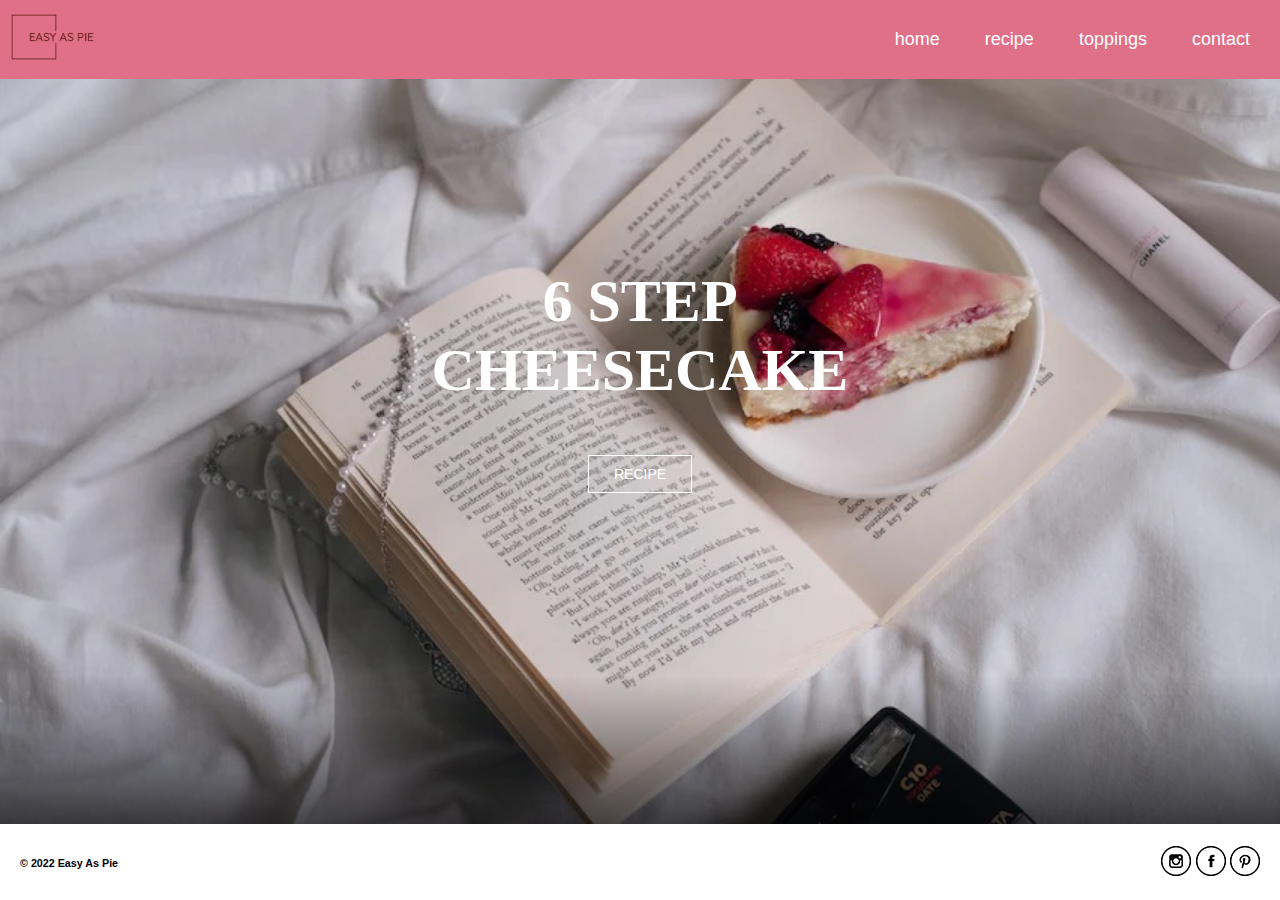
<file: index.html>
<!DOCTYPE html>
<html lang="en">
    <head>
        <meta charset="UTF-8">
        <meta name="viewport" content="width=device-width, initial-scale=1" />
        <title>Easy As Pie</title>
        <link rel="stylesheet" href="main.css">
    </head>
    <body class="main">
        <nav>
            <a href="index.html"><img src="images/logo-no-background.png" alt="Easy As Pie"></a>
            <ul>
                <li><a href="index.html">home</a></li>
                <li><a href="recipe.html">recipe</a></li>
                <li><a href="toppings.html">toppings</a></li>
                <li><a href="contact.html">contact</a></li>
            </ul>
        </nav>
        <header class="main">
            <div class="welcome-text">
                <h1>6 Step Cheesecake</h1>
                <a href="recipe.html">recipe</a>
            </div>
        </header>
        <!-- <main>
            
        </main> -->
        <footer>
            <div class="footer-flex">
                <h6>&copy; 2022 Easy As Pie</h6>
            <div>
            <img src="images/websitelogo1.jpg">
            <img src="images/websitelogo2.jpg">
            <img src="images/websiteicon3.jpg">
            </div>
            </div>
        </footer>
    </body>
</html>
</file>
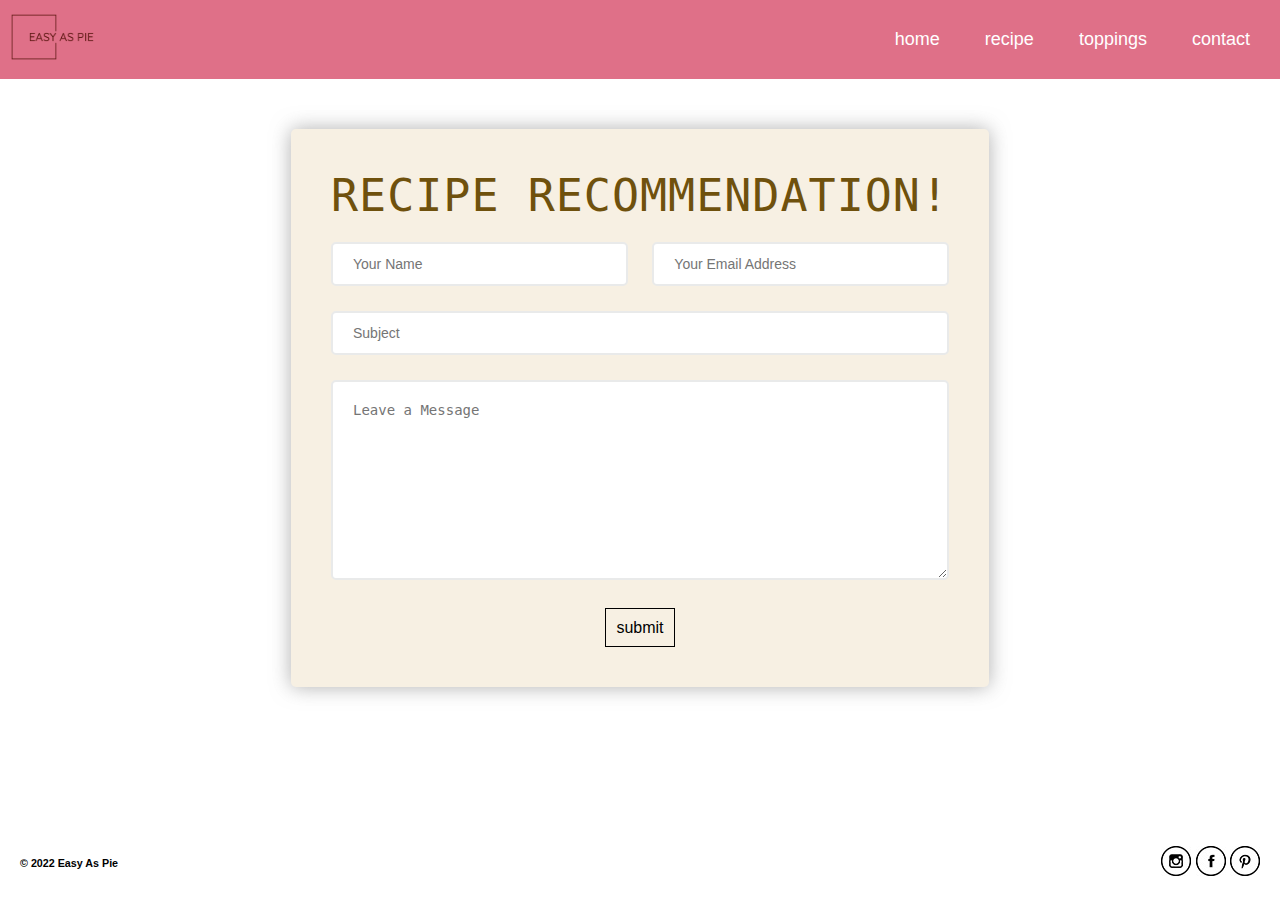
<file: contact.html>
<!DOCTYPE html>
<html lang="en">
    <head>
        <meta charset="UTF-8">
        <meta name="viewport" content="width=device-width, initial-scale=1" />
        <title>Easy As Pie</title>
        <link rel="stylesheet" href="main.css">
        <script>
            function submit_review() {
                const obj = document.getElementById("name");
                let name = obj.value;
                if (name.length < 1) {
                    alert("You forgot to leave a recipe!");
                }
                else {
                    obj.value = "";
                    alert("Thanks for submitting, " + name + "!");
                }
            }
        </script>
    </head>
    <body>
        <nav>
            <a href="index.html"><img src="images/logo-no-background.png" alt="Easy As Pie"></a>
            <ul>
                <li><a href="index.html">home</a></li>
                <li><a href="recipe.html">recipe</a></li>
                <li><a href="toppings.html">toppings</a></li>
                <li><a href="contact.html">contact</a></li>
            </ul>
        </nav>
        <header>

        </header>
        <main>
            <form>
                <h1>Recipe Recommendation!</h1>
                <div class="login">
                    <input id="name" type="text" placeholder="Your Name" class="input">
                    <input id="email" type="text" placeholder="Your Email Address" class="input">
                </div>
                <div>
                    <input id="subject" type="text" placeholder="Subject" class="input">
                </div>
                <div>
                    <textarea id="message" class="area" placeholder="Leave a Message"></textarea>
                </div>
                <p class="button"><a onclick="submit_review()">submit</a></p>
            </form>
            <!-- <div class="contact-form" method="post" action="">
                <div class="container2">
                    <p>RECIPE RECOMMENDATIONS!</p>
                    
                    <div class="login">
                      <input type="text" placeholder="Your Name" class="input">
                      <input type="text" placeholder="Your Email Address" class="input">
                    </div>
                    
                    <div class="subject">
                      <input type="text" placeholder="Subject" class="input">
                    </div>
                    
                    <div class="msg">
                      <textarea  class="area" placeholder="Leave a Message"></textarea>
                    </div>
                    
                    <div class="btn">Send Message</div>
                  </div>
            </div> -->
        </main>
        <footer>
            <div class="footer-flex">
                <h6>&copy; 2022 Easy As Pie</h6>
            <div>
            <img src="images/websitelogo1.jpg">
            <img src="images/websitelogo2.jpg">
            <img src="images/websiteicon3.jpg">
            </div>
            </div>
        </footer>
    </body>
</html>
</file>
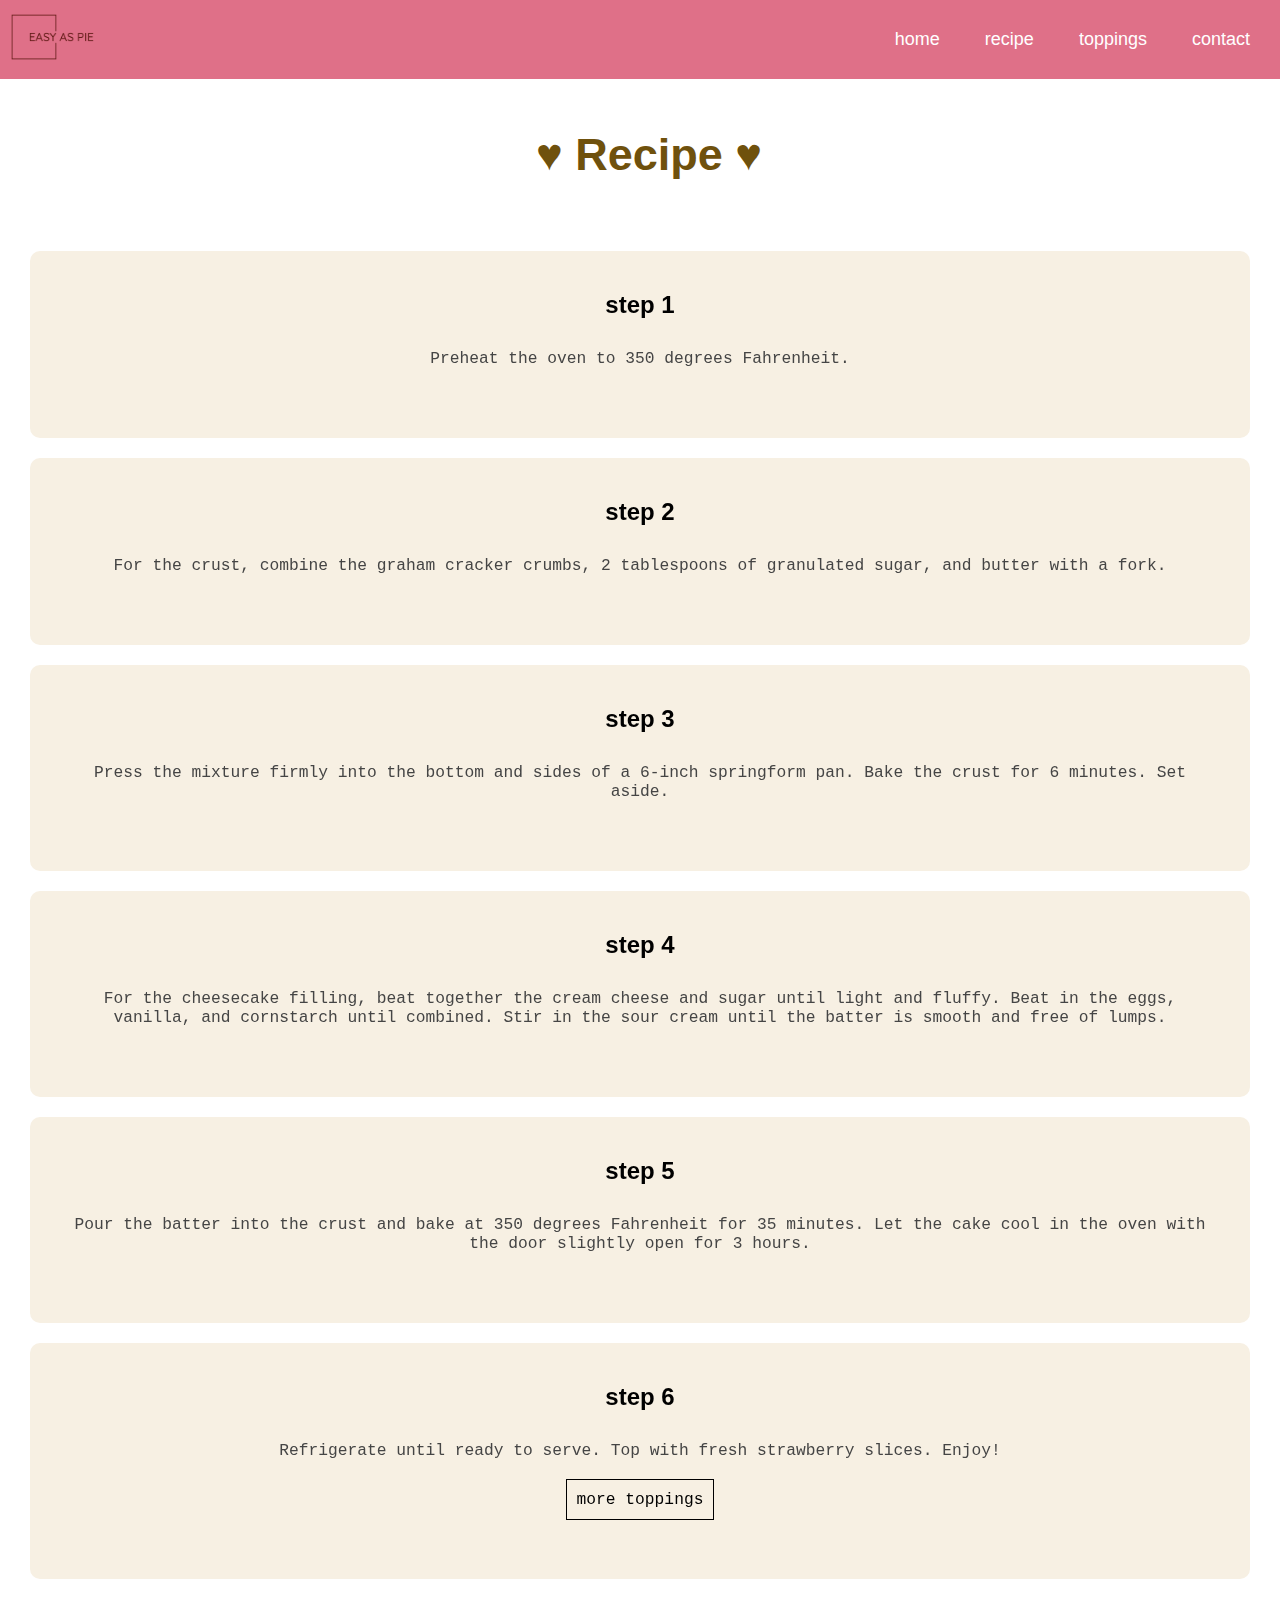
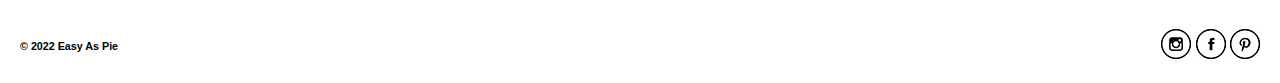
<file: recipe.html>
<!DOCTYPE html>
<html lang="en">
    <head>
        <meta charset="UTF-8">
        <meta name="viewport" content="width=device-width, initial-scale=1" />
        <title>Easy As Pie</title>
        <link rel="stylesheet" href="main.css">
    </head>
    <body>
        <nav>
            <a href="index.html"><img src="images/logo-no-background.png" alt="Easy As Pie"></a>
            <ul>
                <li><a href="index.html">home</a></li>
                <li><a href="recipe.html">recipe</a></li>
                <li><a href="toppings.html">toppings</a></li>
                <li><a href="contact.html">contact</a></li>
            </ul>
        </nav>
        <header>
            <h1>&#9829;  Recipe  &#9829;</h1>
        </header>
        <main class="grid-container">
            <article class="card">
                <h2>step 1</h2>
                <p>Preheat the oven to 350 degrees Fahrenheit.</p>
            </article>
            <article class="card">
                <h2>step 2</h2>
                <p>For the crust, combine the graham cracker crumbs, 2 tablespoons of granulated sugar, and butter with a fork.</p>
            </article>
            <article class="card">
                <h2>step 3</h2>
                <p>Press the mixture firmly into the bottom and sides of a 6-inch springform pan. Bake the crust for 6 minutes. Set aside.</p>
            </article>
            <article class="card">
                <h2>step 4</h2>
                <p>For the cheesecake filling, beat together the cream cheese and sugar until light and fluffy. Beat in the eggs, vanilla, and cornstarch until combined. Stir in the sour cream until the batter is smooth and free of lumps.</p>
            </article>
            <article class="card">
                <h2>step 5</h2>
                <p>Pour the batter into the crust and bake at 350 degrees Fahrenheit for 35 minutes. Let the cake cool in the oven with the door slightly open for 3 hours.</p>
            </article>
            <article class="card">
                <h2>step 6</h2>
                <p>Refrigerate until ready to serve. Top with fresh strawberry slices. Enjoy!</p>
                <p class="button"><a href="toppings.html">more toppings</a></p>
            </article>
        </main>

        
        <footer>
            <div class="footer-flex">
                <h6>&copy; 2022 Easy As Pie</h6>
            <div>
            <img src="images/websitelogo1.jpg">
            <img src="images/websitelogo2.jpg">
            <img src="images/websiteicon3.jpg">
            </div>
            </div>
        </footer>
    </body>
</html>
</file>
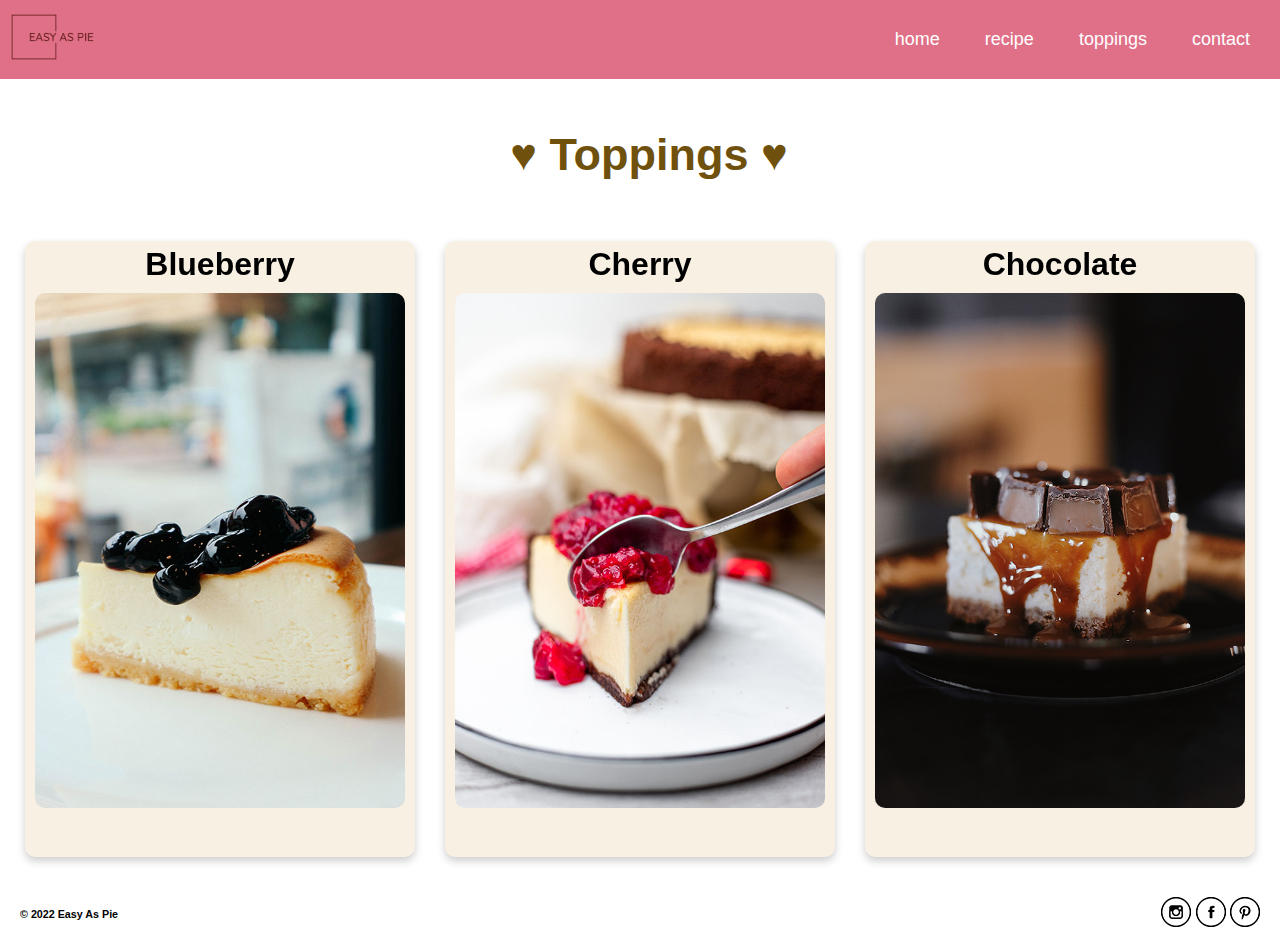
<file: toppings.html>
<!DOCTYPE html>
<html lang="en">
    <head>
        <meta charset="UTF-8">
        <meta name="viewport" content="width=device-width, initial-scale=1" />
        <title>Easy As Pie</title>
        <link rel="stylesheet" href="main.css">
    </head>
    <body>
        <nav>
            <a href="index.html"><img src="images/logo-no-background.png" alt="Easy As Pie"></a>
            <ul>
                <li><a href="index.html">home</a></li>
                <li><a href="recipe.html">recipe</a></li>
                <li><a href="toppings.html">toppings</a></li>
                <li><a href="contact.html">contact</a></li>
            </ul>
        </nav>
        <header>
            <h1>&#9829;  Toppings  &#9829;</h1>
        </header>
        <main>
            <ul>
                <li>
                    <h1>Blueberry</h1>
                    <img src="images/cherry.jpg" alt="Blueberry">
                </li>
                <li>
                    <h1>Cherry</h1>
                    <img src="images/cherry3.jpg" alt="Blueberry">
                </li>
                <li>
                    <h1>Chocolate</h1>
                    <img src="images/cherry4.png" alt="Blueberry">
                </li>
            </ul>
        </main>
        <footer>
            <div class="footer-flex">
                <h6>&copy; 2022 Easy As Pie</h6>
            <div>
            <img src="images/websitelogo1.jpg">
            <img src="images/websitelogo2.jpg">
            <img src="images/websiteicon3.jpg">
            </div>
            </div>
        </footer>
    </body>
</html>
</file>
<file: main.css>
* {
    margin: 0;
    padding: 0;
}
a {
    text-decoration: none;
    color: white;
    cursor: pointer;
}
li:hover {
    box-shadow: 0 8px 16px 0 rgba(0,0,0,0.2);
}
html {
    height: 100%;
    width: 100%;
}
body {
    background-color: #fff;
    text-align: center;
    height: auto;
    font-family: 'Gill Sans', 'Gill Sans MT', Calibri, 'Trebuchet MS', sans-serif;
    
    display: flex;
    flex-direction: column;
    /* margin: 0;
    padding: 0; */
    min-height: 100%;
    height: 100%;
    width: 100%;
}
body.main {
    background: linear-gradient(to bottom, transparent 75%, black), url("images/website1.jpg");
    background-size: cover;
}

nav {
    top: 0;
    margin-top: 0;
    background: rgb(223, 112, 136);
    border: thick white;
    display: flex;

    padding: 5px 10px;
    align-items: center;
    height: fit-content;
    position: sticky;
    font-size: large;
}
nav img {
    display: inline;
    height: 64px;
}
nav ul {
    width: 100%;
    text-align: right;
    list-style: none;
}
nav li {
    display: inline-block;
}
nav li a {
    padding: 5px 20px;
    border-radius: 16px;
    text-align: center;
}
nav li a:hover {
    background: white;
    color: black;
}

/* header {

} */
header h1 {
    padding-top: 50px;

    padding-bottom: 40px;
    font-family: 'Segoe UI', Tahoma, Geneva, Verdana, sans-serif;
    font-size: 45px;
    padding-left: 18px;
    color: rgb(111, 81, 13);
}
header.main {
    /* background-color: white;
    background: url("images/website1.jpg");
    background-position: center;
    background-size: cover; */
    color: white;

}
.welcome-text {
    width: 600px;
    height: 300px;
    margin: auto;
    padding-top: 10%;
}
.welcome-text h1 {
    font-family: Cambria, Cochin, Georgia, Times, 'Times New Roman', serif;
    color: white;
    text-transform: uppercase;
    font-size: 60px;
    padding: 10%;
    padding-bottom: 5%;
}
.welcome-text a {
    border: 1px solid #fff;
    padding: 10px 25px;
    text-transform: uppercase;
    font-size: 14px;
    margin-top: 20px;
    display: inline-block;
    color: #fff;
}
.welcome-text a:hover {
    background: #fff;
    color: #333;
}

main {
    position: relative;
    height: min-content;
}

.grid-container {
    display: grid;
    column-gap: 50px;
    padding: 20px;
    /* padding: 10px; */
}
.card {
    border-radius: 10px;
    background-color: rgb(247, 240, 227);
    text-align: center;
    padding: 40px;
    padding-bottom: 70px;
    margin: 10px;
}
.card h2 {
    font-size: 1.50em;
    font-weight: bold;
    font-family: 'Lucida Sans', 'Lucida Sans Regular', 'Lucida Grande', 'Lucida Sans Unicode', Geneva, Verdana, sans-serif;
}
.card p {
    font-size: 1.25em;
    font-family: monospace;
    padding-top: 30px;
    color: rgb(69, 69, 69);
}
.card img {
    width: 100%;
    padding-top: 20px;
}

p.button a {
    color: black;
    outline: solid thin black;
    padding: 10px;
}
p.button a:hover {
    background: black;
    color: white;
    outline: solid thin black;
    padding: 10px;
}

main ul {
    list-style: none;
    padding: 10px;
    width: inherit;
    display: flex;
    justify-content: center;
}
main ul li {
    background: rgb(247, 240, 227);
    border-radius: 10px;
    padding: 5px 10px;
    margin: 10px 15px;
    display: inline-block;
    width: 50%;
    box-shadow: 0 4px 8px 0 rgba(0,0,0,0.2);
}
main ul li h1 {
    padding-bottom: 10px;
}
main ul li img {
    border-radius: 10px;
    width: 100%;
    height: 85%;
    object-fit: cover;
}

form {
    max-width: max-content;
    margin: 50px auto;
    background: rgb(247, 240, 227);
    box-shadow: 0 0 20px rgba(122, 121, 122, 0.6);
    border-radius: 5px;
    padding: 40px;
    /* transition: all 4s ease-in-out;
    background: orange;
    width: 80%;
    min-height: 75%;
    height: max-content;
    padding: 20px;
    border-radius: 5px;
    align-items: center; */
}
form h1 {
    font-family: monospace;
    letter-spacing: 1px;
    font-size: 45px;
    margin-bottom: 20px;
    font-weight: normal;
    text-transform: uppercase;
    color: rgb(111, 81, 13);
}
form div {
    margin: auto;
    /* padding: 10px; */
}
form p {
    padding: 10px;
}
form input, textarea {
    width: 100%;
    padding: 20px;
    box-sizing: border-box;
    margin-bottom: 25px;
    border: 2px solid #e9eaea;
    font-size: 14px;
    border-radius: 5px;
    outline: none;
    transform: all 0.5s ease;
    height: 10px;
}
form textarea {
    height: 200px;
}
form .login input {
    width: 48%;
    float: left;
    margin-right: 4%;
}
form .login input:last-child {
    margin-right: 0;
}

footer {
    width: 100%;
    margin: 0;
    bottom: 0;
    margin-top: auto;
}
.footer-flex {
    position: flex;
    background: white;
    text-align: center;
    padding: 20px;
    box-shadow: 0 0 0 2px #fff;
    justify-content: space-between;
    display: flex;
    align-items: center;
}
</file>
